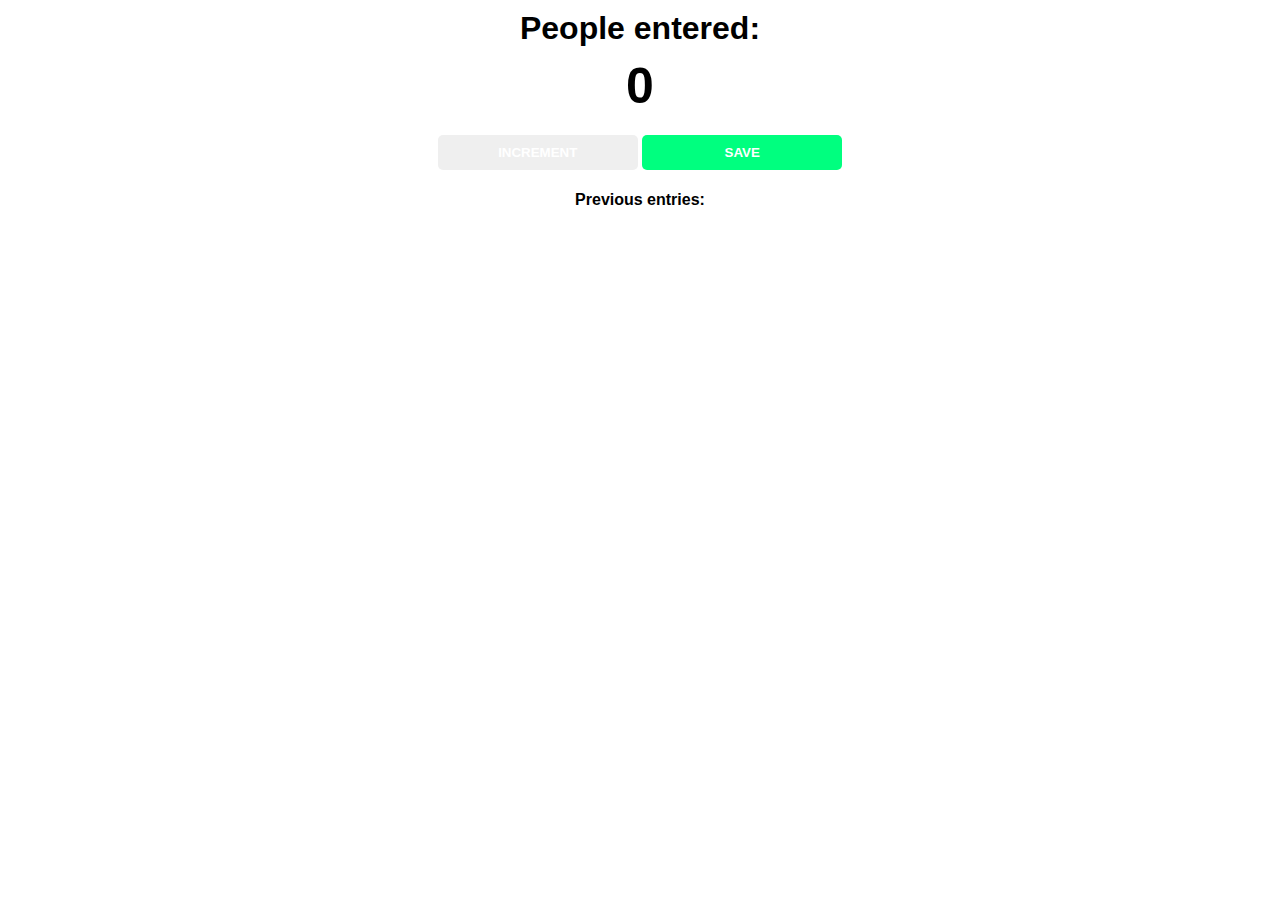
<file: PassengerCounter/index.html>
<!DOCTYPE html>
<html lang="en">
<head>
    <title>Passenger App</title>
    <link rel="stylesheet" href="index.css">
</head>
<body>
    <h1>People entered:</h1>
    <h2 id="count-el">0</h2>
    <button id="increment-btn" onclick="increment()">INCREMENT</button>
    <button id="save-btn" onclick="save()">SAVE</button>
    <p id="save-el">Previous entries:</p>
    <script src="index.js"></script>
</body>
</html>
</file>
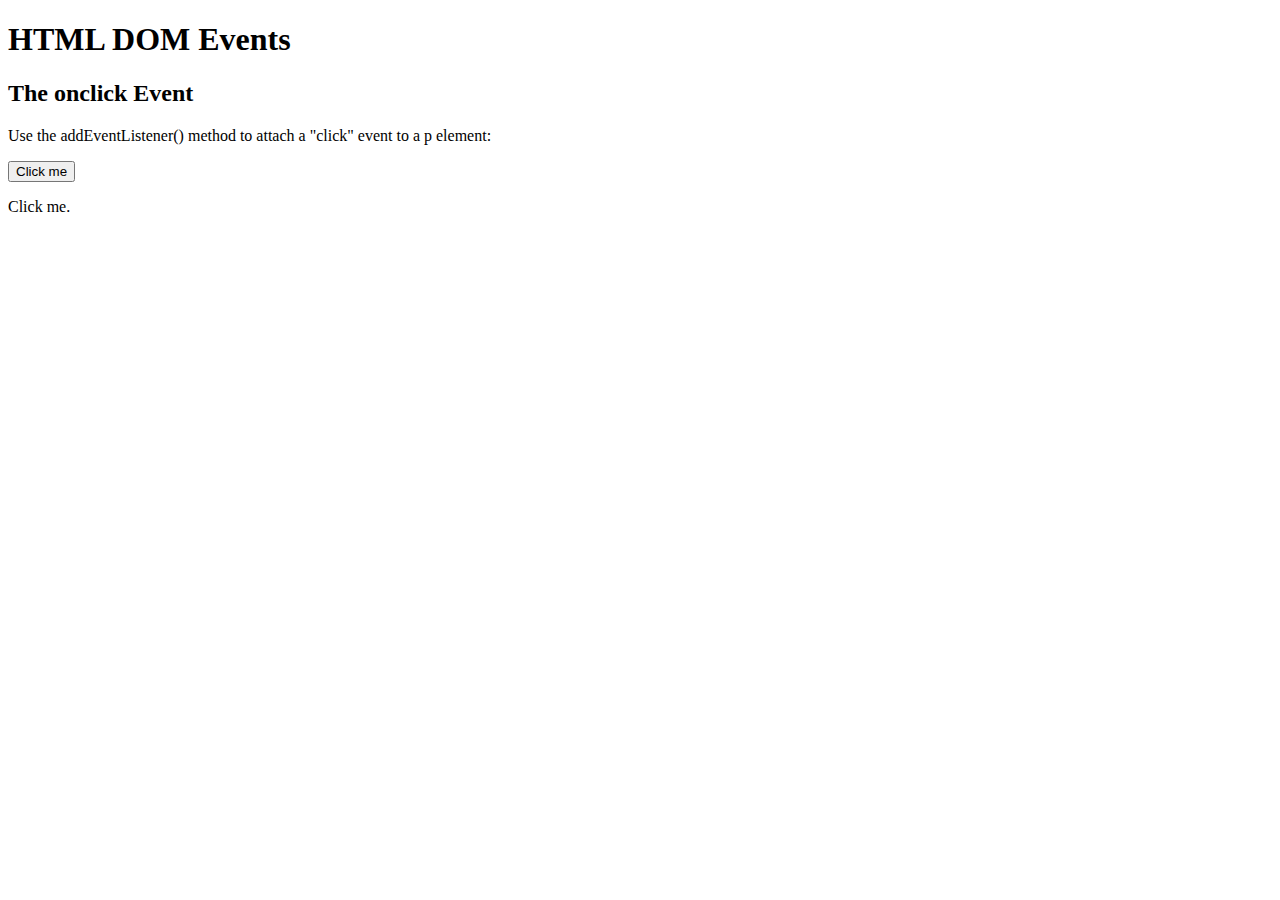
<file: Test2/index.html>
<!DOCTYPE html>
<html>
<body>

<h1>HTML DOM Events</h1>
<h2>The onclick Event</h2>

<p>Use the addEventListener() method to attach a "click" event to a p element:</p>

<button onclick="myFunction()">Click me</button>
<p id="demo">Click me.</p>

<script src="index.js"></script>

</body>
</html>
</file>
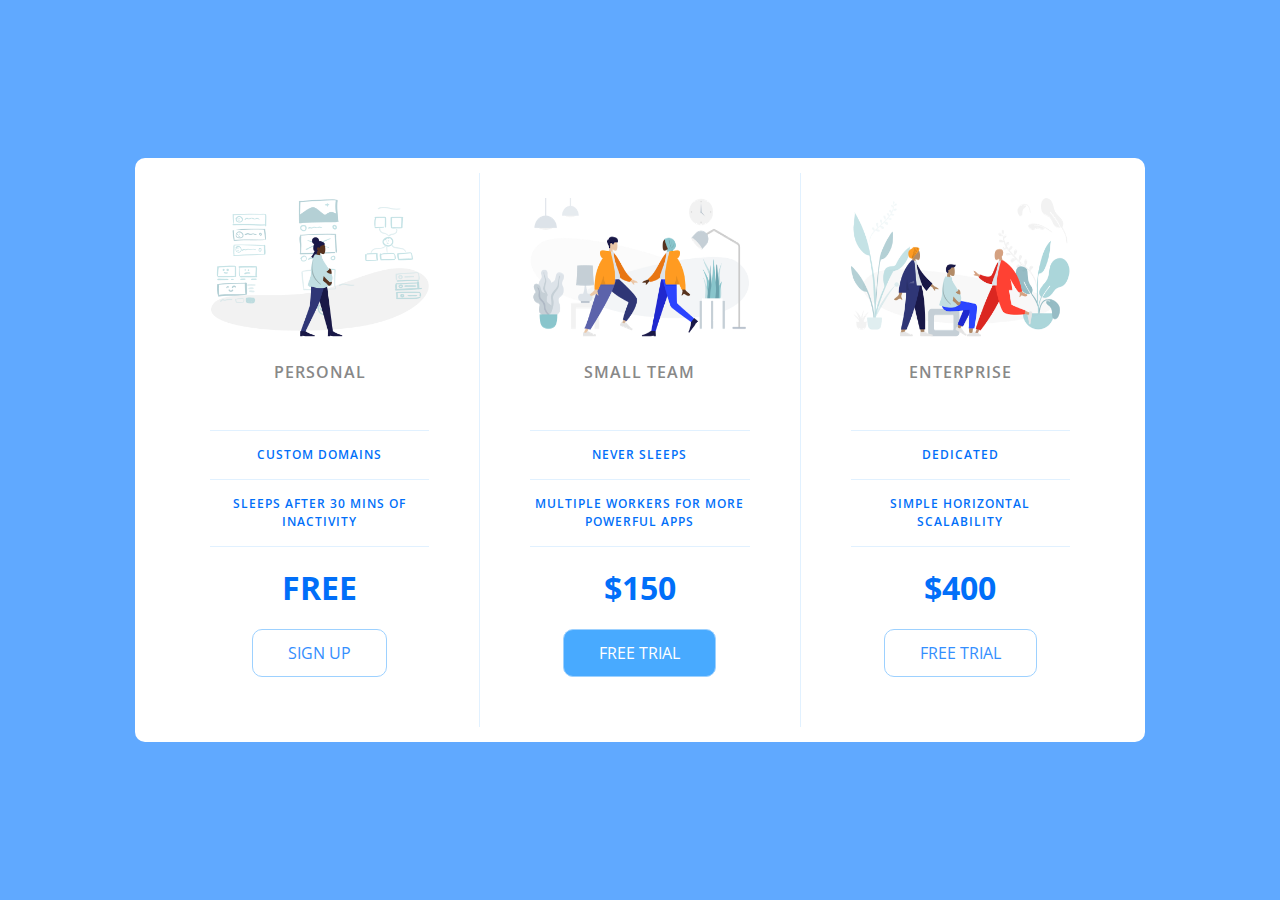
<file: PricingPanel/PriceTable/index.html>
<!DOCTYPE html>
<html lang="en">

<head>
    <meta charset="UTF-8">
    <meta name="viewport" content="width=device-width, initial-scale=1.0">
    <title>Price Tiers</title>
    <link rel="stylesheet" href="https://fonts.googleapis.com/css?family=Open+Sans:400,600,700">
    <link rel="stylesheet" href="app.css">
</head>

<body>
    <div class="panel">

        <div class="pricing-plan">
            <img src="icons/icon1.png" alt="" class="pricing-img">
            <h2 class="pricing-header">Personal</h2>
            <ul class="pricing-features">
                <li class="pricing-features-item">Custom domains</li>
                <li class="pricing-features-item">Sleeps after 30 mins of inactivity</li>
            </ul>
            <span class="pricing-price">Free</span>
            <a href="#/" class="pricing-button">Sign up</a>
        </div>

        <div class="pricing-plan">
            <img src="icons/icon2.png" alt="" class="pricing-img">
            <h2 class="pricing-header">Small team</h2>
            <ul class="pricing-features">
                <li class="pricing-features-item">Never sleeps</li>
                <li class="pricing-features-item">Multiple workers for more powerful apps</li>
            </ul>
            <span class="pricing-price">$150</span>
            <a href="#/" class="pricing-button is-featured">Free trial</a>
        </div>

        <div class="pricing-plan">
            <img src="icons/icon3.png" alt="" class="pricing-img">
            <h2 class="pricing-header">Enterprise</h2>
            <ul class="pricing-features">
                <li class="pricing-features-item">Dedicated</li>
                <li class="pricing-features-item">Simple horizontal scalability</li>
            </ul>
            <span class="pricing-price">$400</span>
            <a href="#/" class="pricing-button">Free trial</a>
        </div>

    </div>

</body>

</html>
</file>
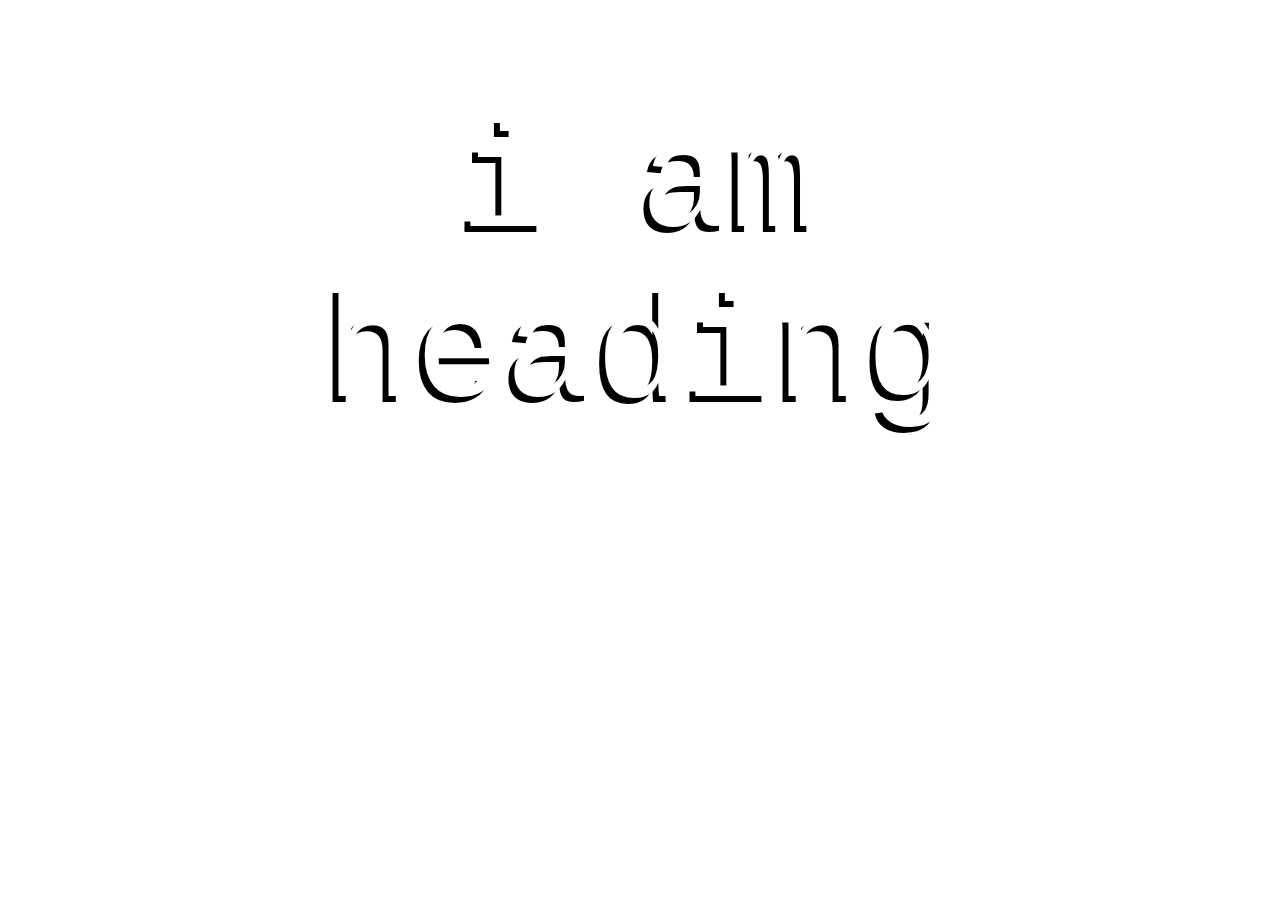
<file: Colt_Steele/Properties/Background/index.html>
<!DOCTYPE html>
<html lang="en">

<head>
    <meta charset="UTF-8">
    <meta name="viewport" content="width=device-width, initial-scale=1.0">
    <title>Background</title>
    <link rel="stylesheet" href="app.css">
</head>

<body>

    <section>
        <h1>i am heading</h1>
    </section>

</body>

</html>
</file>
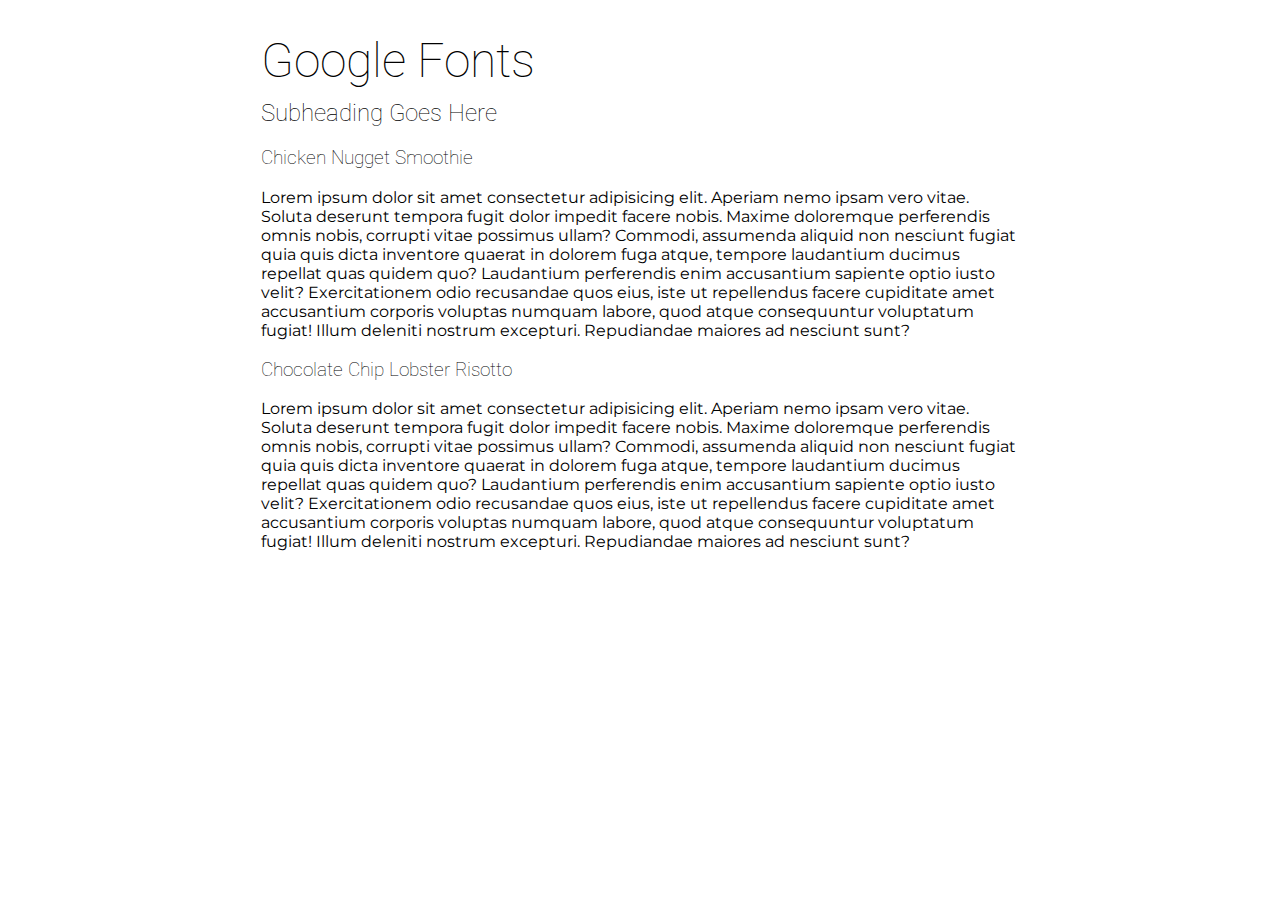
<file: Colt_Steele/Properties/GoogleFonts/index.html>
<!DOCTYPE html>
<html lang="en">

<head>
    <meta charset="UTF-8">
    <meta name="viewport" content="width=device-width, initial-scale=1.0">
    <title>Google Fonts</title>
    <link href="https://fonts.googleapis.com/css2?family=Montserrat&family=Roboto:wght@100;400&display=swap"
        rel="stylesheet">
    <link rel="stylesheet" href="app.css">
</head>

<body>
    <main>
        <h1>Google Fonts</h1>
        <h2>Subheading Goes Here</h2>

        <h3>Chicken Nugget Smoothie</h3>
        <p>Lorem ipsum dolor sit amet consectetur adipisicing elit. Aperiam nemo ipsam vero vitae. Soluta deserunt
            tempora
            fugit dolor impedit facere nobis. Maxime doloremque perferendis omnis nobis, corrupti vitae possimus ullam?
            Commodi, assumenda aliquid non nesciunt fugiat quia quis dicta inventore quaerat in dolorem fuga atque,
            tempore
            laudantium ducimus repellat quas quidem quo? Laudantium perferendis enim accusantium sapiente optio iusto
            velit?
            Exercitationem odio recusandae quos eius, iste ut repellendus facere cupiditate amet accusantium corporis
            voluptas numquam labore, quod atque consequuntur voluptatum fugiat! Illum deleniti nostrum excepturi.
            Repudiandae maiores ad nesciunt sunt?</p>

        <h3>Chocolate Chip Lobster Risotto</h3>
        <p>Lorem ipsum dolor sit amet consectetur adipisicing elit. Aperiam nemo ipsam vero vitae. Soluta deserunt
            tempora
            fugit dolor impedit facere nobis. Maxime doloremque perferendis omnis nobis, corrupti vitae possimus ullam?
            Commodi, assumenda aliquid non nesciunt fugiat quia quis dicta inventore quaerat in dolorem fuga atque,
            tempore
            laudantium ducimus repellat quas quidem quo? Laudantium perferendis enim accusantium sapiente optio iusto
            velit?
            Exercitationem odio recusandae quos eius, iste ut repellendus facere cupiditate amet accusantium corporis
            voluptas numquam labore, quod atque consequuntur voluptatum fugiat! Illum deleniti nostrum excepturi.
            Repudiandae maiores ad nesciunt sunt?</p>
    </main>
</body>

</html>
</file>
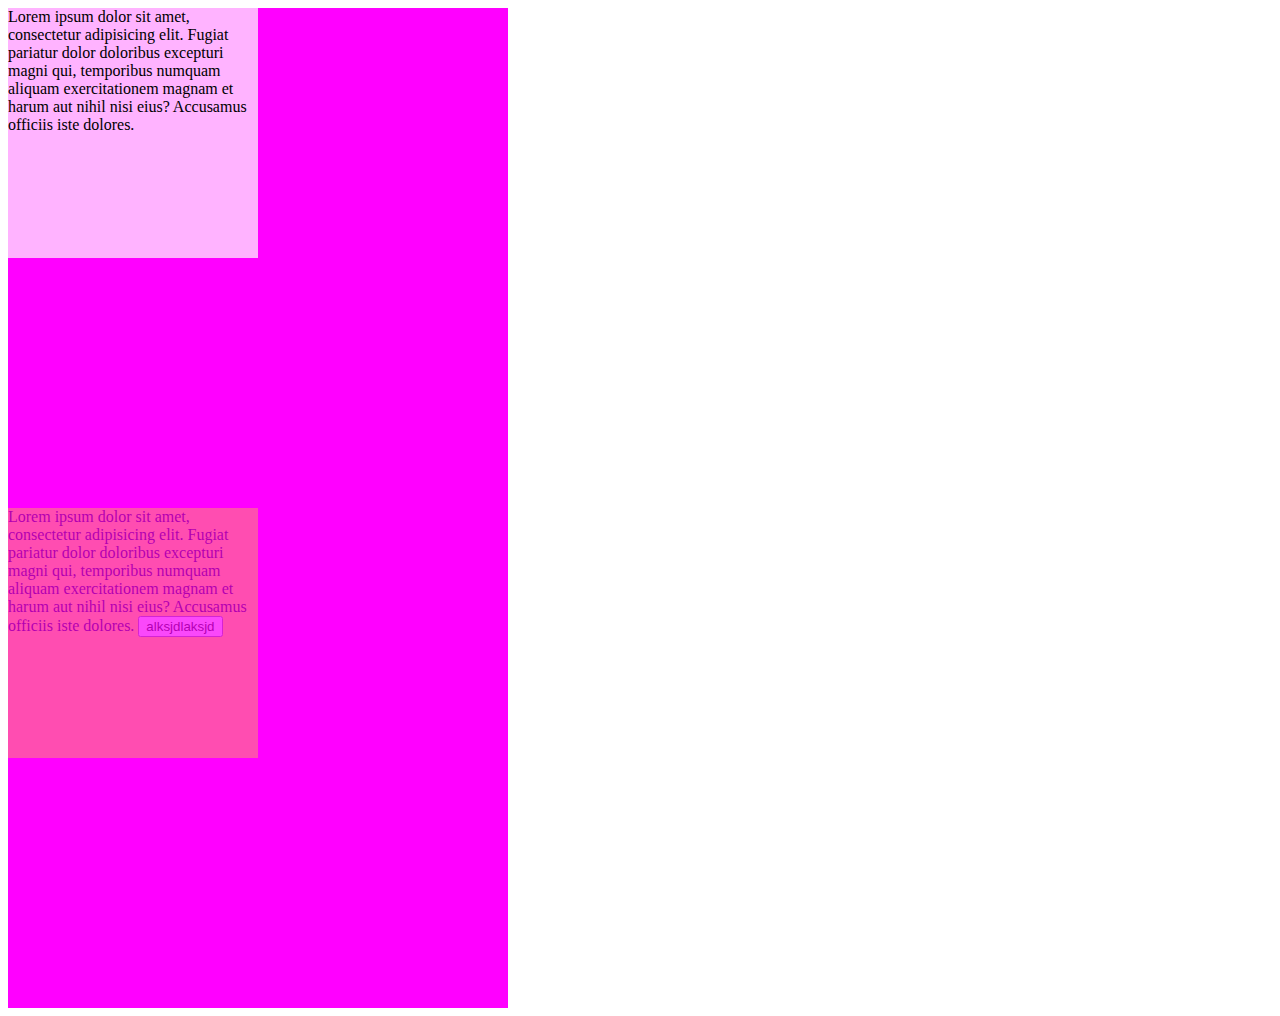
<file: Colt_Steele/Properties/Opacity/index.html>
<!DOCTYPE html>
<html lang="en">

<head>
    <meta charset="UTF-8">
    <meta name="viewport" content="width=device-width, initial-scale=1.0">
    <title>Opacity & Alpha</title>
    <link rel="stylesheet" href="app.css">
</head>

<body>
    <section>
        <div id="rgba">
            Lorem ipsum dolor sit amet, consectetur adipisicing elit. Fugiat pariatur dolor doloribus excepturi magni
            qui, temporibus numquam aliquam exercitationem magnam et harum aut nihil nisi eius? Accusamus officiis iste
            dolores.
        </div>
    </section>
    <section>
        <div id="opacity">
            Lorem ipsum dolor sit amet, consectetur adipisicing elit. Fugiat pariatur dolor doloribus excepturi magni
            qui, temporibus numquam aliquam exercitationem magnam et harum aut nihil nisi eius? Accusamus officiis iste
            dolores.
            <button>alksjdlaksjd</button>
        </div>
    </section>
</body>

</html>
</file>
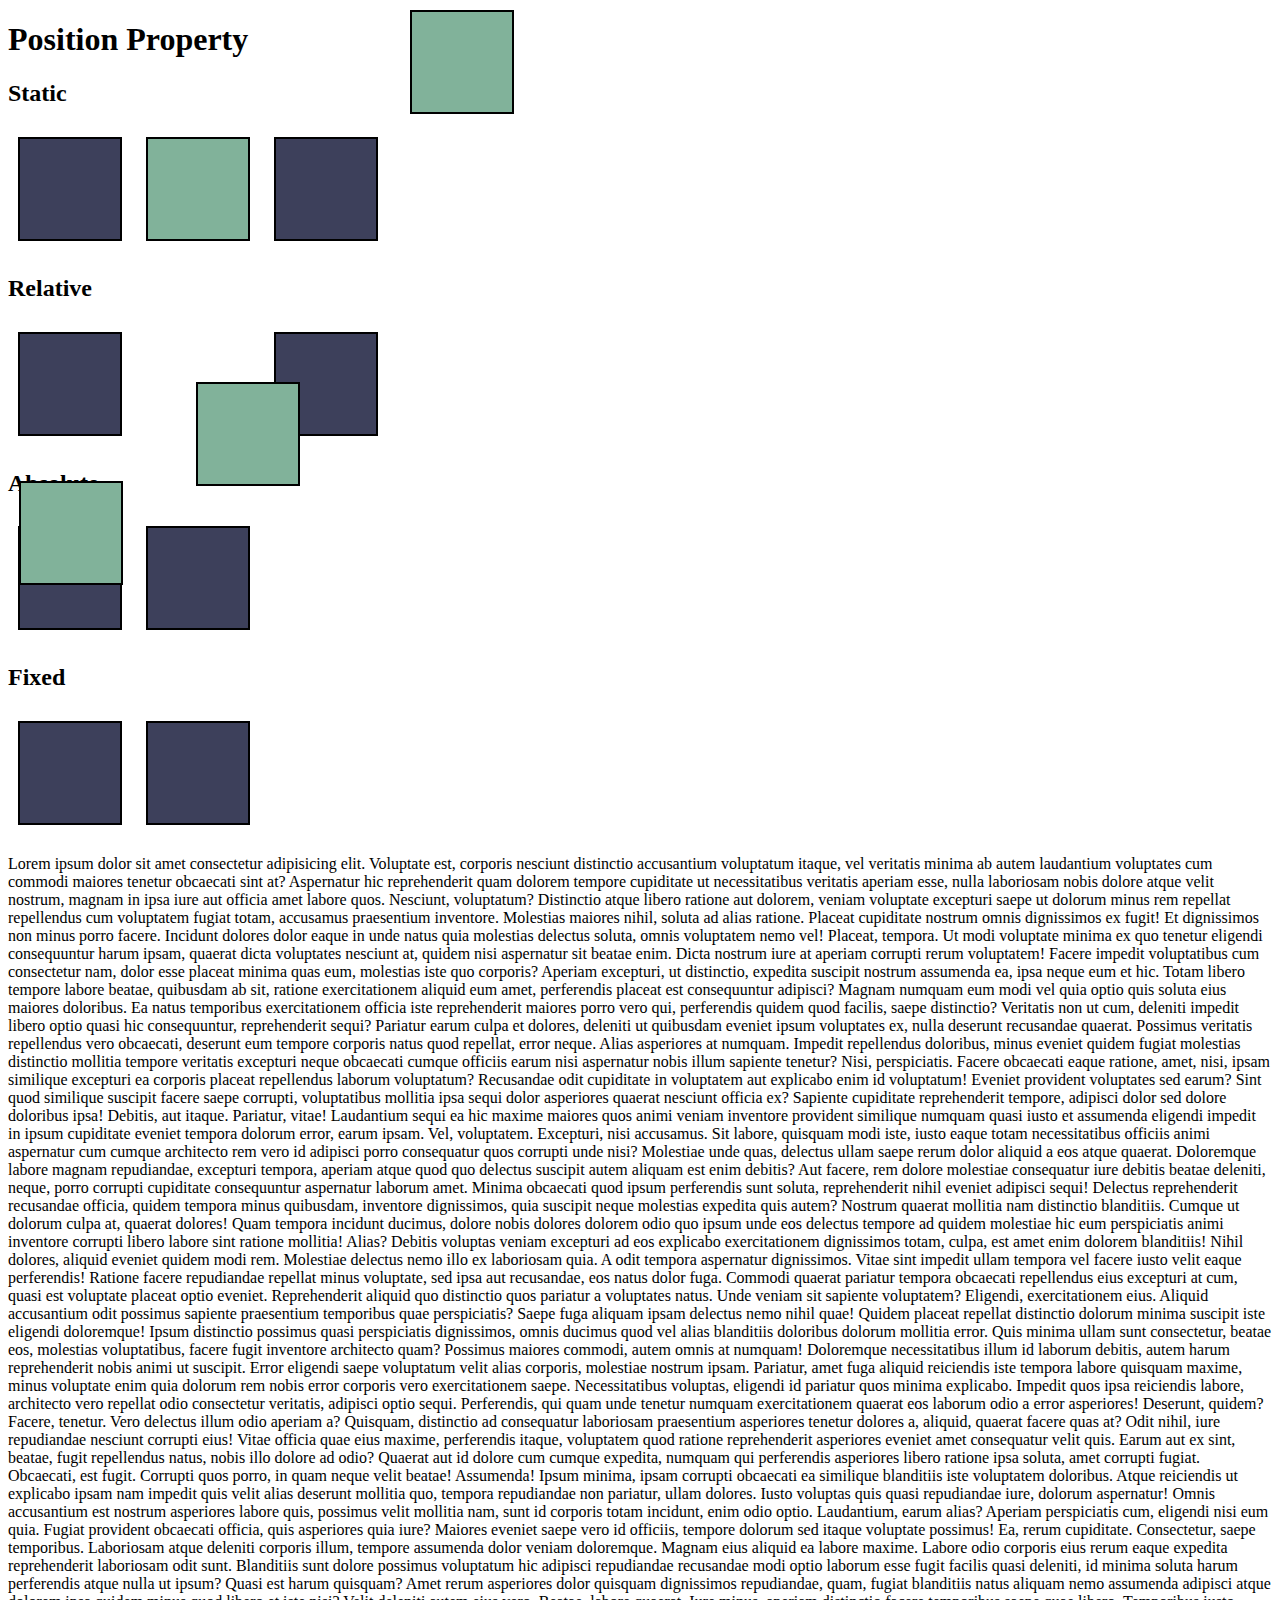
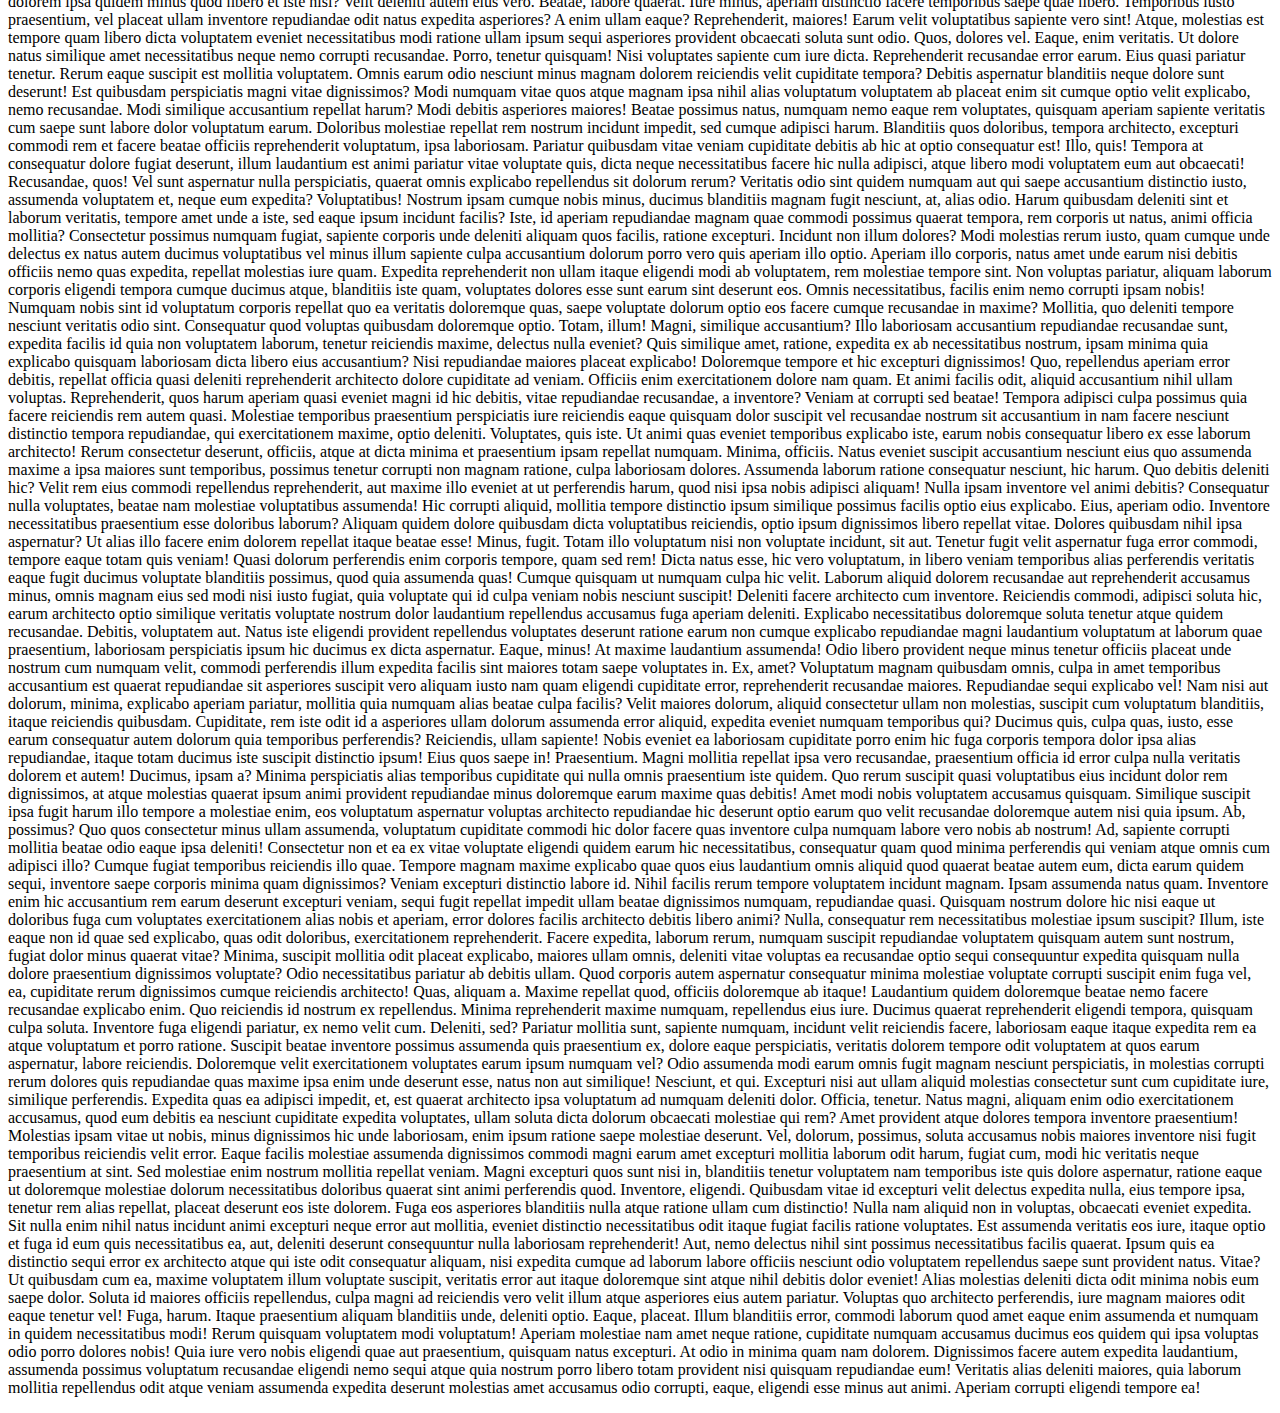
<file: Colt_Steele/Properties/Position/index.html>
<!DOCTYPE html>
<html lang="en">

<head>
    <meta charset="UTF-8">
    <meta name="viewport" content="width=device-width, initial-scale=1.0">
    <title>Position</title>
    <link rel="stylesheet" href="app.css">
</head>

<body>
    <h1>Position Property</h1>
    <section id="static">
        <h2>Static</h2>
        <div></div>
        <div id="middle"></div>
        <div></div>
    </section>
    <section id="relative">
        <h2>Relative</h2>
        <div></div>
        <div id="middle"></div>
        <div></div>
    </section>
    <section id="absolute">
        <h2>Absolute</h2>
        <div></div>
        <div id="middle"></div>
        <div></div>
    </section>

    <section id="fixed">
        <h2>Fixed</h2>
        <div></div>
        <div id="middle"></div>
        <div></div>
    </section>

    <p>Lorem ipsum dolor sit amet consectetur adipisicing elit. Voluptate est, corporis nesciunt distinctio accusantium
        voluptatum itaque, vel veritatis minima ab autem laudantium voluptates cum commodi maiores tenetur obcaecati
        sint at?
        Aspernatur hic reprehenderit quam dolorem tempore cupiditate ut necessitatibus veritatis aperiam esse, nulla
        laboriosam nobis dolore atque velit nostrum, magnam in ipsa iure aut officia amet labore quos. Nesciunt,
        voluptatum?
        Distinctio atque libero ratione aut dolorem, veniam voluptate excepturi saepe ut dolorum minus rem repellat
        repellendus cum voluptatem fugiat totam, accusamus praesentium inventore. Molestias maiores nihil, soluta ad
        alias ratione.
        Placeat cupiditate nostrum omnis dignissimos ex fugit! Et dignissimos non minus porro facere. Incidunt dolores
        dolor eaque in unde natus quia molestias delectus soluta, omnis voluptatem nemo vel! Placeat, tempora.
        Ut modi voluptate minima ex quo tenetur eligendi consequuntur harum ipsam, quaerat dicta voluptates nesciunt at,
        quidem nisi aspernatur sit beatae enim. Dicta nostrum iure at aperiam corrupti rerum voluptatem!
        Facere impedit voluptatibus cum consectetur nam, dolor esse placeat minima quas eum, molestias iste quo
        corporis? Aperiam excepturi, ut distinctio, expedita suscipit nostrum assumenda ea, ipsa neque eum et hic.
        Totam libero tempore labore beatae, quibusdam ab sit, ratione exercitationem aliquid eum amet, perferendis
        placeat est consequuntur adipisci? Magnam numquam eum modi vel quia optio quis soluta eius maiores doloribus.
        Ea natus temporibus exercitationem officia iste reprehenderit maiores porro vero qui, perferendis quidem quod
        facilis, saepe distinctio? Veritatis non ut cum, deleniti impedit libero optio quasi hic consequuntur,
        reprehenderit sequi?
        Pariatur earum culpa et dolores, deleniti ut quibusdam eveniet ipsum voluptates ex, nulla deserunt recusandae
        quaerat. Possimus veritatis repellendus vero obcaecati, deserunt eum tempore corporis natus quod repellat, error
        neque.
        Alias asperiores at numquam. Impedit repellendus doloribus, minus eveniet quidem fugiat molestias distinctio
        mollitia tempore veritatis excepturi neque obcaecati cumque officiis earum nisi aspernatur nobis illum sapiente
        tenetur? Nisi, perspiciatis.
        Facere obcaecati eaque ratione, amet, nisi, ipsam similique excepturi ea corporis placeat repellendus laborum
        voluptatum? Recusandae odit cupiditate in voluptatem aut explicabo enim id voluptatum! Eveniet provident
        voluptates sed earum?
        Sint quod similique suscipit facere saepe corrupti, voluptatibus mollitia ipsa sequi dolor asperiores quaerat
        nesciunt officia ex? Sapiente cupiditate reprehenderit tempore, adipisci dolor sed dolore doloribus ipsa!
        Debitis, aut itaque.
        Pariatur, vitae! Laudantium sequi ea hic maxime maiores quos animi veniam inventore provident similique numquam
        quasi iusto et assumenda eligendi impedit in ipsum cupiditate eveniet tempora dolorum error, earum ipsam.
        Vel, voluptatem. Excepturi, nisi accusamus. Sit labore, quisquam modi iste, iusto eaque totam necessitatibus
        officiis animi aspernatur cum cumque architecto rem vero id adipisci porro consequatur quos corrupti unde nisi?
        Molestiae unde quas, delectus ullam saepe rerum dolor aliquid a eos atque quaerat. Doloremque labore magnam
        repudiandae, excepturi tempora, aperiam atque quod quo delectus suscipit autem aliquam est enim debitis?
        Aut facere, rem dolore molestiae consequatur iure debitis beatae deleniti, neque, porro corrupti cupiditate
        consequuntur aspernatur laborum amet. Minima obcaecati quod ipsum perferendis sunt soluta, reprehenderit nihil
        eveniet adipisci sequi!
        Delectus reprehenderit recusandae officia, quidem tempora minus quibusdam, inventore dignissimos, quia suscipit
        neque molestias expedita quis autem? Nostrum quaerat mollitia nam distinctio blanditiis. Cumque ut dolorum culpa
        at, quaerat dolores!
        Quam tempora incidunt ducimus, dolore nobis dolores dolorem odio quo ipsum unde eos delectus tempore ad quidem
        molestiae hic eum perspiciatis animi inventore corrupti libero labore sint ratione mollitia! Alias?
        Debitis voluptas veniam excepturi ad eos explicabo exercitationem dignissimos totam, culpa, est amet enim
        dolorem blanditiis! Nihil dolores, aliquid eveniet quidem modi rem. Molestiae delectus nemo illo ex laboriosam
        quia.
        A odit tempora aspernatur dignissimos. Vitae sint impedit ullam tempora vel facere iusto velit eaque
        perferendis! Ratione facere repudiandae repellat minus voluptate, sed ipsa aut recusandae, eos natus dolor fuga.
        Commodi quaerat pariatur tempora obcaecati repellendus eius excepturi at cum, quasi est voluptate placeat optio
        eveniet. Reprehenderit aliquid quo distinctio quos pariatur a voluptates natus. Unde veniam sit sapiente
        voluptatem?
        Eligendi, exercitationem eius. Aliquid accusantium odit possimus sapiente praesentium temporibus quae
        perspiciatis? Saepe fuga aliquam ipsam delectus nemo nihil quae! Quidem placeat repellat distinctio dolorum
        minima suscipit iste eligendi doloremque!
        Ipsum distinctio possimus quasi perspiciatis dignissimos, omnis ducimus quod vel alias blanditiis doloribus
        dolorum mollitia error. Quis minima ullam sunt consectetur, beatae eos, molestias voluptatibus, facere fugit
        inventore architecto quam?
        Possimus maiores commodi, autem omnis at numquam! Doloremque necessitatibus illum id laborum debitis, autem
        harum reprehenderit nobis animi ut suscipit. Error eligendi saepe voluptatum velit alias corporis, molestiae
        nostrum ipsam.
        Pariatur, amet fuga aliquid reiciendis iste tempora labore quisquam maxime, minus voluptate enim quia dolorum
        rem nobis error corporis vero exercitationem saepe. Necessitatibus voluptas, eligendi id pariatur quos minima
        explicabo.
        Impedit quos ipsa reiciendis labore, architecto vero repellat odio consectetur veritatis, adipisci optio sequi.
        Perferendis, qui quam unde tenetur numquam exercitationem quaerat eos laborum odio a error asperiores! Deserunt,
        quidem?
        Facere, tenetur. Vero delectus illum odio aperiam a? Quisquam, distinctio ad consequatur laboriosam praesentium
        asperiores tenetur dolores a, aliquid, quaerat facere quas at? Odit nihil, iure repudiandae nesciunt corrupti
        eius!
        Vitae officia quae eius maxime, perferendis itaque, voluptatem quod ratione reprehenderit asperiores eveniet
        amet consequatur velit quis. Earum aut ex sint, beatae, fugit repellendus natus, nobis illo dolore ad odio?
        Quaerat aut id dolore cum cumque expedita, numquam qui perferendis asperiores libero ratione ipsa soluta, amet
        corrupti fugiat. Obcaecati, est fugit. Corrupti quos porro, in quam neque velit beatae! Assumenda!
        Ipsum minima, ipsam corrupti obcaecati ea similique blanditiis iste voluptatem doloribus. Atque reiciendis ut
        explicabo ipsam nam impedit quis velit alias deserunt mollitia quo, tempora repudiandae non pariatur, ullam
        dolores.
        Iusto voluptas quis quasi repudiandae iure, dolorum aspernatur! Omnis accusantium est nostrum asperiores labore
        quis, possimus velit mollitia nam, sunt id corporis totam incidunt, enim odio optio. Laudantium, earum alias?
        Aperiam perspiciatis cum, eligendi nisi eum quia. Fugiat provident obcaecati officia, quis asperiores quia iure?
        Maiores eveniet saepe vero id officiis, tempore dolorum sed itaque voluptate possimus! Ea, rerum cupiditate.
        Consectetur, saepe temporibus. Laboriosam atque deleniti corporis illum, tempore assumenda dolor veniam
        doloremque. Magnam eius aliquid ea labore maxime. Labore odio corporis eius rerum eaque expedita reprehenderit
        laboriosam odit sunt.
        Blanditiis sunt dolore possimus voluptatum hic adipisci repudiandae recusandae modi optio laborum esse fugit
        facilis quasi deleniti, id minima soluta harum perferendis atque nulla ut ipsum? Quasi est harum quisquam?
        Amet rerum asperiores dolor quisquam dignissimos repudiandae, quam, fugiat blanditiis natus aliquam nemo
        assumenda adipisci atque dolorem ipsa quidem minus quod libero et iste nisi? Velit deleniti autem eius vero.
        Beatae, labore quaerat. Iure minus, aperiam distinctio facere temporibus saepe quae libero. Temporibus iusto
        praesentium, vel placeat ullam inventore repudiandae odit natus expedita asperiores? A enim ullam eaque?
        Reprehenderit, maiores!
        Earum velit voluptatibus sapiente vero sint! Atque, molestias est tempore quam libero dicta voluptatem eveniet
        necessitatibus modi ratione ullam ipsum sequi asperiores provident obcaecati soluta sunt odio. Quos, dolores
        vel.
        Eaque, enim veritatis. Ut dolore natus similique amet necessitatibus neque nemo corrupti recusandae. Porro,
        tenetur quisquam! Nisi voluptates sapiente cum iure dicta. Reprehenderit recusandae error earum. Eius quasi
        pariatur tenetur.
        Rerum eaque suscipit est mollitia voluptatem. Omnis earum odio nesciunt minus magnam dolorem reiciendis velit
        cupiditate tempora? Debitis aspernatur blanditiis neque dolore sunt deserunt! Est quibusdam perspiciatis magni
        vitae dignissimos?
        Modi numquam vitae quos atque magnam ipsa nihil alias voluptatum voluptatem ab placeat enim sit cumque optio
        velit explicabo, nemo recusandae. Modi similique accusantium repellat harum? Modi debitis asperiores maiores!
        Beatae possimus natus, numquam nemo eaque rem voluptates, quisquam aperiam sapiente veritatis cum saepe sunt
        labore dolor voluptatum earum. Doloribus molestiae repellat rem nostrum incidunt impedit, sed cumque adipisci
        harum.
        Blanditiis quos doloribus, tempora architecto, excepturi commodi rem et facere beatae officiis reprehenderit
        voluptatum, ipsa laboriosam. Pariatur quibusdam vitae veniam cupiditate debitis ab hic at optio consequatur est!
        Illo, quis!
        Tempora at consequatur dolore fugiat deserunt, illum laudantium est animi pariatur vitae voluptate quis, dicta
        neque necessitatibus facere hic nulla adipisci, atque libero modi voluptatem eum aut obcaecati! Recusandae,
        quos!
        Vel sunt aspernatur nulla perspiciatis, quaerat omnis explicabo repellendus sit dolorum rerum? Veritatis odio
        sint quidem numquam aut qui saepe accusantium distinctio iusto, assumenda voluptatem et, neque eum expedita?
        Voluptatibus!
        Nostrum ipsam cumque nobis minus, ducimus blanditiis magnam fugit nesciunt, at, alias odio. Harum quibusdam
        deleniti sint et laborum veritatis, tempore amet unde a iste, sed eaque ipsum incidunt facilis?
        Iste, id aperiam repudiandae magnam quae commodi possimus quaerat tempora, rem corporis ut natus, animi officia
        mollitia? Consectetur possimus numquam fugiat, sapiente corporis unde deleniti aliquam quos facilis, ratione
        excepturi.
        Incidunt non illum dolores? Modi molestias rerum iusto, quam cumque unde delectus ex natus autem ducimus
        voluptatibus vel minus illum sapiente culpa accusantium dolorum porro vero quis aperiam illo optio.
        Aperiam illo corporis, natus amet unde earum nisi debitis officiis nemo quas expedita, repellat molestias iure
        quam. Expedita reprehenderit non ullam itaque eligendi modi ab voluptatem, rem molestiae tempore sint.
        Non voluptas pariatur, aliquam laborum corporis eligendi tempora cumque ducimus atque, blanditiis iste quam,
        voluptates dolores esse sunt earum sint deserunt eos. Omnis necessitatibus, facilis enim nemo corrupti ipsam
        nobis!
        Numquam nobis sint id voluptatum corporis repellat quo ea veritatis doloremque quas, saepe voluptate dolorum
        optio eos facere cumque recusandae in maxime? Mollitia, quo deleniti tempore nesciunt veritatis odio sint.
        Consequatur quod voluptas quibusdam doloremque optio. Totam, illum! Magni, similique accusantium? Illo
        laboriosam accusantium repudiandae recusandae sunt, expedita facilis id quia non voluptatem laborum, tenetur
        reiciendis maxime, delectus nulla eveniet?
        Quis similique amet, ratione, expedita ex ab necessitatibus nostrum, ipsam minima quia explicabo quisquam
        laboriosam dicta libero eius accusantium? Nisi repudiandae maiores placeat explicabo! Doloremque tempore et hic
        excepturi dignissimos!
        Quo, repellendus aperiam error debitis, repellat officia quasi deleniti reprehenderit architecto dolore
        cupiditate ad veniam. Officiis enim exercitationem dolore nam quam. Et animi facilis odit, aliquid accusantium
        nihil ullam voluptas.
        Reprehenderit, quos harum aperiam quasi eveniet magni id hic debitis, vitae repudiandae recusandae, a inventore?
        Veniam at corrupti sed beatae! Tempora adipisci culpa possimus quia facere reiciendis rem autem quasi.
        Molestiae temporibus praesentium perspiciatis iure reiciendis eaque quisquam dolor suscipit vel recusandae
        nostrum sit accusantium in nam facere nesciunt distinctio tempora repudiandae, qui exercitationem maxime, optio
        deleniti. Voluptates, quis iste.
        Ut animi quas eveniet temporibus explicabo iste, earum nobis consequatur libero ex esse laborum architecto!
        Rerum consectetur deserunt, officiis, atque at dicta minima et praesentium ipsam repellat numquam. Minima,
        officiis.
        Natus eveniet suscipit accusantium nesciunt eius quo assumenda maxime a ipsa maiores sunt temporibus, possimus
        tenetur corrupti non magnam ratione, culpa laboriosam dolores. Assumenda laborum ratione consequatur nesciunt,
        hic harum.
        Quo debitis deleniti hic? Velit rem eius commodi repellendus reprehenderit, aut maxime illo eveniet at ut
        perferendis harum, quod nisi ipsa nobis adipisci aliquam! Nulla ipsam inventore vel animi debitis?
        Consequatur nulla voluptates, beatae nam molestiae voluptatibus assumenda! Hic corrupti aliquid, mollitia
        tempore distinctio ipsum similique possimus facilis optio eius explicabo. Eius, aperiam odio. Inventore
        necessitatibus praesentium esse doloribus laborum?
        Aliquam quidem dolore quibusdam dicta voluptatibus reiciendis, optio ipsum dignissimos libero repellat vitae.
        Dolores quibusdam nihil ipsa aspernatur? Ut alias illo facere enim dolorem repellat itaque beatae esse! Minus,
        fugit.
        Totam illo voluptatum nisi non voluptate incidunt, sit aut. Tenetur fugit velit aspernatur fuga error commodi,
        tempore eaque totam quis veniam! Quasi dolorum perferendis enim corporis tempore, quam sed rem!
        Dicta natus esse, hic vero voluptatum, in libero veniam temporibus alias perferendis veritatis eaque fugit
        ducimus voluptate blanditiis possimus, quod quia assumenda quas! Cumque quisquam ut numquam culpa hic velit.
        Laborum aliquid dolorem recusandae aut reprehenderit accusamus minus, omnis magnam eius sed modi nisi iusto
        fugiat, quia voluptate qui id culpa veniam nobis nesciunt suscipit! Deleniti facere architecto cum inventore.
        Reiciendis commodi, adipisci soluta hic, earum architecto optio similique veritatis voluptate nostrum dolor
        laudantium repellendus accusamus fuga aperiam deleniti. Explicabo necessitatibus doloremque soluta tenetur atque
        quidem recusandae. Debitis, voluptatem aut.
        Natus iste eligendi provident repellendus voluptates deserunt ratione earum non cumque explicabo repudiandae
        magni laudantium voluptatum at laborum quae praesentium, laboriosam perspiciatis ipsum hic ducimus ex dicta
        aspernatur. Eaque, minus!
        At maxime laudantium assumenda! Odio libero provident neque minus tenetur officiis placeat unde nostrum cum
        numquam velit, commodi perferendis illum expedita facilis sint maiores totam saepe voluptates in. Ex, amet?
        Voluptatum magnam quibusdam omnis, culpa in amet temporibus accusantium est quaerat repudiandae sit asperiores
        suscipit vero aliquam iusto nam quam eligendi cupiditate error, reprehenderit recusandae maiores. Repudiandae
        sequi explicabo vel!
        Nam nisi aut dolorum, minima, explicabo aperiam pariatur, mollitia quia numquam alias beatae culpa facilis?
        Velit maiores dolorum, aliquid consectetur ullam non molestias, suscipit cum voluptatum blanditiis, itaque
        reiciendis quibusdam.
        Cupiditate, rem iste odit id a asperiores ullam dolorum assumenda error aliquid, expedita eveniet numquam
        temporibus qui? Ducimus quis, culpa quas, iusto, esse earum consequatur autem dolorum quia temporibus
        perferendis?
        Reiciendis, ullam sapiente! Nobis eveniet ea laboriosam cupiditate porro enim hic fuga corporis tempora dolor
        ipsa alias repudiandae, itaque totam ducimus iste suscipit distinctio ipsum! Eius quos saepe in! Praesentium.
        Magni mollitia repellat ipsa vero recusandae, praesentium officia id error culpa nulla veritatis dolorem et
        autem! Ducimus, ipsam a? Minima perspiciatis alias temporibus cupiditate qui nulla omnis praesentium iste
        quidem.
        Quo rerum suscipit quasi voluptatibus eius incidunt dolor rem dignissimos, at atque molestias quaerat ipsum
        animi provident repudiandae minus doloremque earum maxime quas debitis! Amet modi nobis voluptatem accusamus
        quisquam.
        Similique suscipit ipsa fugit harum illo tempore a molestiae enim, eos voluptatum aspernatur voluptas architecto
        repudiandae hic deserunt optio earum quo velit recusandae doloremque autem nisi quia ipsum. Ab, possimus?
        Quo quos consectetur minus ullam assumenda, voluptatum cupiditate commodi hic dolor facere quas inventore culpa
        numquam labore vero nobis ab nostrum! Ad, sapiente corrupti mollitia beatae odio eaque ipsa deleniti!
        Consectetur non et ea ex vitae voluptate eligendi quidem earum hic necessitatibus, consequatur quam quod minima
        perferendis qui veniam atque omnis cum adipisci illo? Cumque fugiat temporibus reiciendis illo quae.
        Tempore magnam maxime explicabo quae quos eius laudantium omnis aliquid quod quaerat beatae autem eum, dicta
        earum quidem sequi, inventore saepe corporis minima quam dignissimos? Veniam excepturi distinctio labore id.
        Nihil facilis rerum tempore voluptatem incidunt magnam. Ipsam assumenda natus quam. Inventore enim hic
        accusantium rem earum deserunt excepturi veniam, sequi fugit repellat impedit ullam beatae dignissimos numquam,
        repudiandae quasi.
        Quisquam nostrum dolore hic nisi eaque ut doloribus fuga cum voluptates exercitationem alias nobis et aperiam,
        error dolores facilis architecto debitis libero animi? Nulla, consequatur rem necessitatibus molestiae ipsum
        suscipit?
        Illum, iste eaque non id quae sed explicabo, quas odit doloribus, exercitationem reprehenderit. Facere expedita,
        laborum rerum, numquam suscipit repudiandae voluptatem quisquam autem sunt nostrum, fugiat dolor minus quaerat
        vitae?
        Minima, suscipit mollitia odit placeat explicabo, maiores ullam omnis, deleniti vitae voluptas ea recusandae
        optio sequi consequuntur expedita quisquam nulla dolore praesentium dignissimos voluptate? Odio necessitatibus
        pariatur ab debitis ullam.
        Quod corporis autem aspernatur consequatur minima molestiae voluptate corrupti suscipit enim fuga vel, ea,
        cupiditate rerum dignissimos cumque reiciendis architecto! Quas, aliquam a. Maxime repellat quod, officiis
        doloremque ab itaque!
        Laudantium quidem doloremque beatae nemo facere recusandae explicabo enim. Quo reiciendis id nostrum ex
        repellendus. Minima reprehenderit maxime numquam, repellendus eius iure. Ducimus quaerat reprehenderit eligendi
        tempora, quisquam culpa soluta.
        Inventore fuga eligendi pariatur, ex nemo velit cum. Deleniti, sed? Pariatur mollitia sunt, sapiente numquam,
        incidunt velit reiciendis facere, laboriosam eaque itaque expedita rem ea atque voluptatum et porro ratione.
        Suscipit beatae inventore possimus assumenda quis praesentium ex, dolore eaque perspiciatis, veritatis dolorem
        tempore odit voluptatem at quos earum aspernatur, labore reiciendis. Doloremque velit exercitationem voluptates
        earum ipsum numquam vel?
        Odio assumenda modi earum omnis fugit magnam nesciunt perspiciatis, in molestias corrupti rerum dolores quis
        repudiandae quas maxime ipsa enim unde deserunt esse, natus non aut similique! Nesciunt, et qui.
        Excepturi nisi aut ullam aliquid molestias consectetur sunt cum cupiditate iure, similique perferendis. Expedita
        quas ea adipisci impedit, et, est quaerat architecto ipsa voluptatum ad numquam deleniti dolor. Officia,
        tenetur.
        Natus magni, aliquam enim odio exercitationem accusamus, quod eum debitis ea nesciunt cupiditate expedita
        voluptates, ullam soluta dicta dolorum obcaecati molestiae qui rem? Amet provident atque dolores tempora
        inventore praesentium!
        Molestias ipsam vitae ut nobis, minus dignissimos hic unde laboriosam, enim ipsum ratione saepe molestiae
        deserunt. Vel, dolorum, possimus, soluta accusamus nobis maiores inventore nisi fugit temporibus reiciendis
        velit error.
        Eaque facilis molestiae assumenda dignissimos commodi magni earum amet excepturi mollitia laborum odit harum,
        fugiat cum, modi hic veritatis neque praesentium at sint. Sed molestiae enim nostrum mollitia repellat veniam.
        Magni excepturi quos sunt nisi in, blanditiis tenetur voluptatem nam temporibus iste quis dolore aspernatur,
        ratione eaque ut doloremque molestiae dolorum necessitatibus doloribus quaerat sint animi perferendis quod.
        Inventore, eligendi.
        Quibusdam vitae id excepturi velit delectus expedita nulla, eius tempore ipsa, tenetur rem alias repellat,
        placeat deserunt eos iste dolorem. Fuga eos asperiores blanditiis nulla atque ratione ullam cum distinctio!
        Nulla nam aliquid non in voluptas, obcaecati eveniet expedita. Sit nulla enim nihil natus incidunt animi
        excepturi neque error aut mollitia, eveniet distinctio necessitatibus odit itaque fugiat facilis ratione
        voluptates.
        Est assumenda veritatis eos iure, itaque optio et fuga id eum quis necessitatibus ea, aut, deleniti deserunt
        consequuntur nulla laboriosam reprehenderit! Aut, nemo delectus nihil sint possimus necessitatibus facilis
        quaerat.
        Ipsum quis ea distinctio sequi error ex architecto atque qui iste odit consequatur aliquam, nisi expedita cumque
        ad laborum labore officiis nesciunt odio voluptatem repellendus saepe sunt provident natus. Vitae?
        Ut quibusdam cum ea, maxime voluptatem illum voluptate suscipit, veritatis error aut itaque doloremque sint
        atque nihil debitis dolor eveniet! Alias molestias deleniti dicta odit minima nobis eum saepe dolor.
        Soluta id maiores officiis repellendus, culpa magni ad reiciendis vero velit illum atque asperiores eius autem
        pariatur. Voluptas quo architecto perferendis, iure magnam maiores odit eaque tenetur vel! Fuga, harum.
        Itaque praesentium aliquam blanditiis unde, deleniti optio. Eaque, placeat. Illum blanditiis error, commodi
        laborum quod amet eaque enim assumenda et numquam in quidem necessitatibus modi! Rerum quisquam voluptatem modi
        voluptatum!
        Aperiam molestiae nam amet neque ratione, cupiditate numquam accusamus ducimus eos quidem qui ipsa voluptas odio
        porro dolores nobis! Quia iure vero nobis eligendi quae aut praesentium, quisquam natus excepturi.
        At odio in minima quam nam dolorem. Dignissimos facere autem expedita laudantium, assumenda possimus voluptatum
        recusandae eligendi nemo sequi atque quia nostrum porro libero totam provident nisi quisquam repudiandae eum!
        Veritatis alias deleniti maiores, quia laborum mollitia repellendus odit atque veniam assumenda expedita
        deserunt molestias amet accusamus odio corrupti, eaque, eligendi esse minus aut animi. Aperiam corrupti eligendi
        tempore ea!</p>

</body>

</html>
</file>
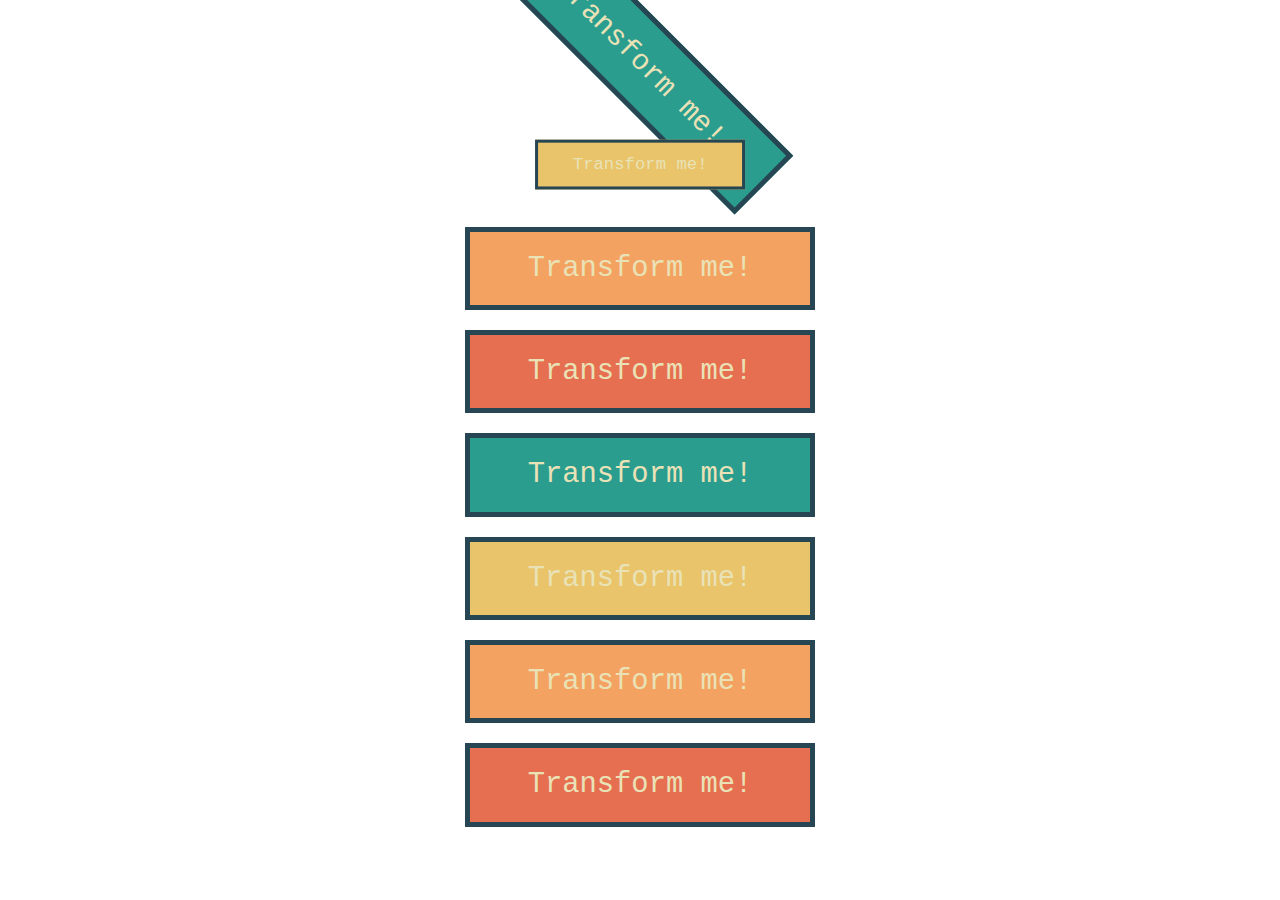
<file: Colt_Steele/Properties/Transform/index.html>
<!DOCTYPE html>
<html lang="en">

<head>
    <meta charset="UTF-8">
    <meta name="viewport" content="width=device-width, initial-scale=1.0">
    <title>Transform</title>
    <link rel="stylesheet" href="app.css">
</head>

<body>
    <section>
        <!-- SHOULD NOT BE USING h1's like this!  -->
        <!-- ONLY ONE PER DOCUMENT! -->
        <h1>Transform me!</h1>
        <h1>Transform me!</h1>
        <h1>Transform me!</h1>
        <h1>Transform me!</h1>
    </section>
    <section>
        <h1>Transform me!</h1>
        <h1>Transform me!</h1>
        <h1>Transform me!</h1>
        <h1>Transform me!</h1>
    </section>
</body>

</html>
</file>
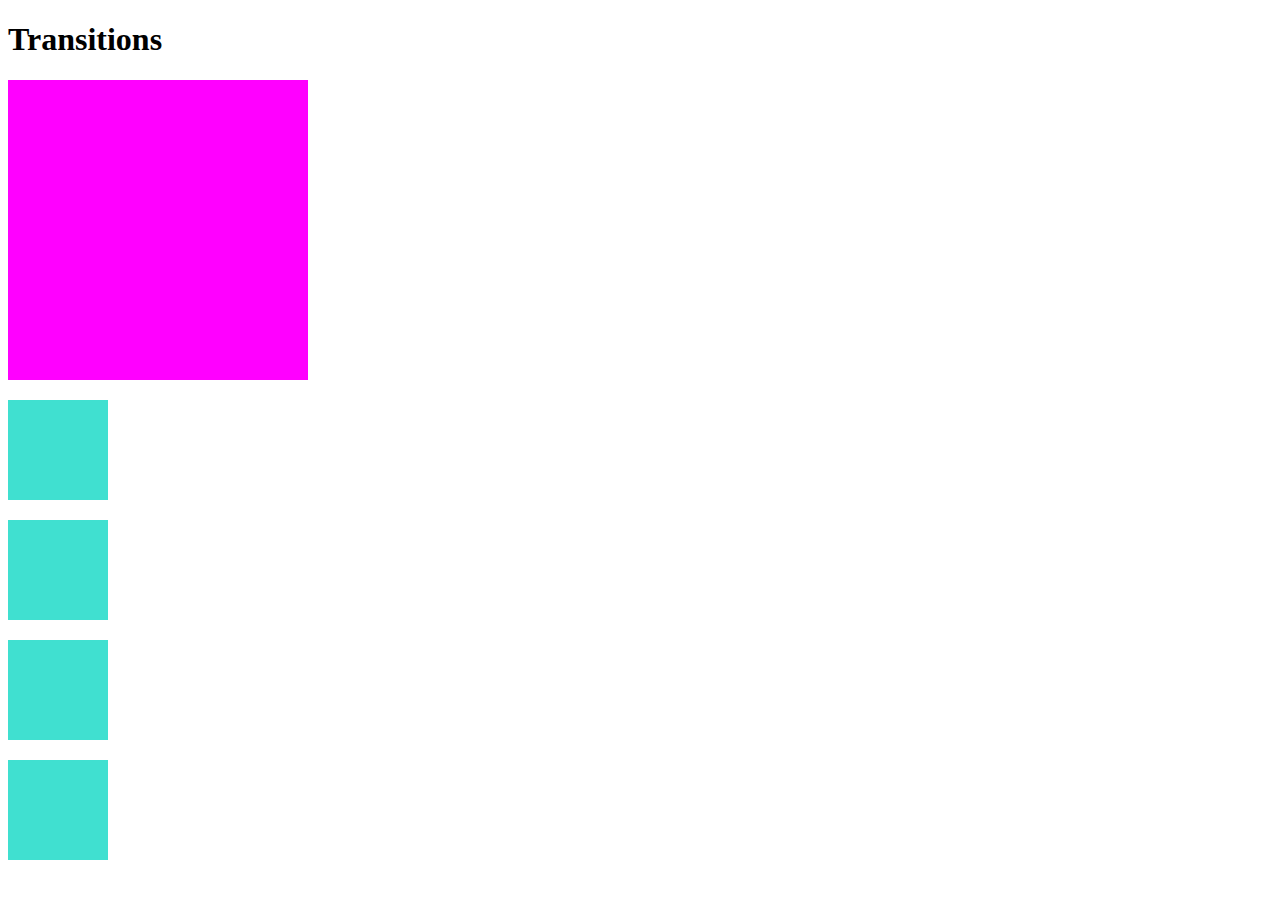
<file: Colt_Steele/Properties/Transition/index.html>
<!DOCTYPE html>
<html lang="en">

<head>
    <meta charset="UTF-8">
    <meta name="viewport" content="width=device-width, initial-scale=1.0">
    <title>Transitions</title>
    <link rel="stylesheet" href="app.css">
</head>

<body>
    <h1>Transitions</h1>

    <div class="circle"></div>

    <section>
        <div></div>
        <div></div>
        <div></div>
        <div></div>
    </section>

</body>

</html>
</file>
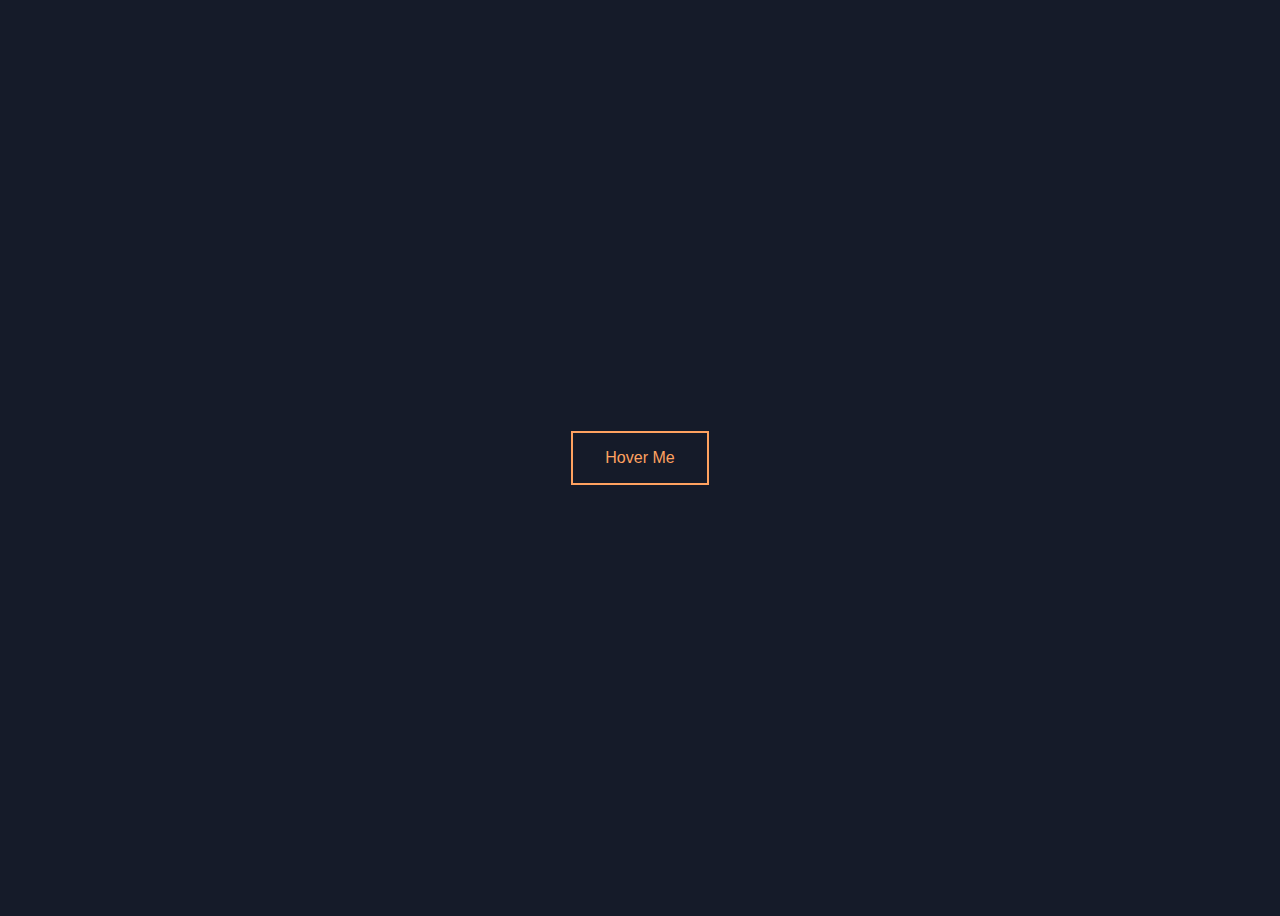
<file: Colt_Steele/Properties/HoverButton/Solution/index.html>
<!DOCTYPE html>
<html lang="en">

<head>
    <meta charset="UTF-8">
    <meta name="viewport" content="width=device-width, initial-scale=1.0">
    <title>Hover Me!</title>
    <link href="https://fonts.googleapis.com/css2?family=Roboto+Mono:wght@300&display=swap" rel="stylesheet">
    <link rel="stylesheet" href="button.css">
</head>

<body>
    <button>Hover Me</button>
</body>

</html>
</file>
<file: PassengerCounter/index.css>
body {
    background-size: cover;
    font-family: -apple-system, BlinkMacSystemFont, 'Segoe UI', Roboto, Oxygen, Ubuntu, Cantarell, 
    'Open Sans', 'Helvetica Neue', sans-serif;
    font-weight: bold;
    text-align: center;
}

h1{
    margin-top: 10px;
    margin-bottom: 10px;
}

h2{
    font-size: 50px;
    margin-top: 0;
    margin-bottom: 20px;
}

button{
    border: none;
    padding-top: 10px;
    padding-bottom: 10px;
    color: white;
    font-weight: bold;
    width: 200px;
    margin-bottom: 5px;
    border-radius: 5px;
}

#incremen-btn{
    background:darkred;
    
}

#save-btn{
    background: springgreen;
}
</file>
<file: PricingPanel/PriceTable/app.css>
html, body, div, span, applet, object, iframe,
h1, h2, h3, h4, h5, h6, p, blockquote, pre,
a, abbr, acronym, address, big, cite, code,
del, dfn, em, img, ins, kbd, q, s, samp,
small, strike, strong, sub, sup, tt, var,
b, u, i, center,
dl, dt, dd, ol, ul, li,
fieldset, form, label, legend,
table, caption, tbody, tfoot, thead, tr, th, td,
article, aside, canvas, details, embed, 
figure, figcaption, footer, header, hgroup, 
menu, nav, output, ruby, section, summary,
time, mark, audio, video {
	margin: 0;
	padding: 0;
	border: 0;
	font-size: 100%;
	font: inherit;
	vertical-align: baseline;
}
/* HTML5 display-role reset for older browsers */
article, aside, details, figcaption, figure, 
footer, header, hgroup, menu, nav, section {
	display: block;
}
body {
	line-height: 1;
}
ol, ul {
	list-style: none;
}
blockquote, q {
	quotes: none;
}
blockquote:before, blockquote:after,
q:before, q:after {
	content: '';
	content: none;
}
table {
	border-collapse: collapse;
	border-spacing: 0;
}

html {
  box-sizing: border-box;
  font-family: 'Open Sans', sans-serif;
}

body {
  background-color: #60a9ff;
  display: flex;
  justify-content: center;
  align-items: center;
  min-height: 100vh;
}

.panel {
  background-color: white;
  border-radius: 10px;
  padding: 15px 25px;
  width: 100%;
  max-width: 960px;
  display: flex;
  flex-direction: column;
  text-align: center;
  text-transform: uppercase;
}

.pricing-plan {
  border-bottom: 1px solid #e1f1ff;
}
.pricing-plan:last-child {
  border-bottom: none;
}

.pricing-img {
  margin-bottom: 25px;
  max-width: 100%;
}

.pricing-header {
  color: #888;
  font-weight: 600;
  letter-spacing: 1px;
}

.pricing-features {
  margin: 50px 0 25px;
  color: #016ff9;
}

.pricing-features-item {
  font-weight: 600;
  letter-spacing: 1px;
  font-size: 12px;
  line-height: 1.5;
  padding: 15px 0;
  border-top: 1px solid #e1f1ff;
}

.pricing-features-item:last-child{
  border-bottom: 1px solid #e1f1ff;
}

.pricing-price {
  color: #016ff9; 
  display: block;
  font-size: 32px;
  font-weight: 700;
}

.pricing-button {
  border: 1px solid #9dd1ff;
  border-radius: 10px;
  color: #348efe;
  display: inline-block;
  padding: 15px 35px;
  text-decoration: none;
  margin: 25px 0;
  transition: background-color 200ms ease-in-out;
}

.pricing-button:hover, .pricing-button:focus {
  background-color: #e1f1ff;
}

.pricing-button.is-featured {
  background-color: #48aaff;
  color: white;
}

.pricing-button.is-featured:hover, .pricing-button.is-featured:focus{
  background-color: #269aff;
  color: white;
}


@media (min-width: 900px){
  .panel {
    flex-direction: row;
  }
  .pricing-plan {
    border-bottom: none;
    border-right: 1px solid #e1f1ff;
    padding: 25px 50px;
  }
  .pricing-plan:last-child {
    border-right: none;
  }
}
</file>
<file: Colt_Steele/Properties/Background/app.css>
section {
    width: 80%;
    height: 800px;
    /* background-image: url("https://images.unsplash.com/photo-1564442038901-4f9a19d3d456?ixlib=rb-1.2.1&ixid=eyJhcHBfaWQiOjEyMDd9&auto=format&fit=crop&w=1227&q=80");
    background-size: cover;
    background-position: top; */
    background: center/cover url("https://images.unsplash.com/photo-1564442038901-4f9a19d3d456?ixlib=rb-1.2.1&ixid=eyJhcHBfaWQiOjEyMDd9&auto=format&fit=crop&w=1227&q=80");
    margin: 0 auto;
}

h1 {
    font-size: 150px;
    text-align:center;
    text-shadow: black -6px 6px;
    font-family: 'Courier New', Courier, monospace;
    font-weight: lighter;
    color:white;
}
</file>
<file: Colt_Steele/Properties/GoogleFonts/app.css>
body {
    font-family: Montserrat, sans-serif;
}

main {
    width: 60%;
    margin: 0 auto;
}

h1 {
    font-size: 3rem;
    margin-bottom: 0;
}

h1 + h2 {
    margin-top: 10px;
}

h1,h2,h3 {
    font-family: Roboto, sans-serif;
    font-weight: 100;
}
</file>
<file: Colt_Steele/Properties/Opacity/app.css>
section {
    width: 500px;
    height: 500px;
    background-color: magenta;
}

#rgba {
    width: 50%;
    height: 50%;
    background-color: rgba(255,255,255,0.7)
}

#opacity {
    width: 50%;
    height: 50%;
    background-color: yellow;
    opacity: 0.3;
}
</file>
<file: Colt_Steele/Properties/Position/app.css>
div {
    width: 100px;
    height: 100px;
    background-color: #3d405b;
    border: 2px solid black;
    margin: 10px;
    display: inline-block;
}


#middle {
    background-color: #81b29a;
}

#static #middle {
    position: static;
    top: 100px;
}

#relative #middle {
    position: relative;
    top: 50px;
    left: 50px;
}

#absolute {
    position: relative;
}

#absolute #middle {
    position: absolute;
    top: 1px;
    left: 1px;
}

#fixed #middle {
    position: fixed;
    top: 0;
    left: 400px;
}
</file>
<file: Colt_Steele/Properties/Transform/app.css>
h1 {
    background-color: #2a9d8f;
    border: 5px solid #264653;
    color: #eae2b7;
    padding: 0.7em;
    width: 300px;
    font-size: 1.8em;
    text-align:center;
    margin: 20px auto;
    font-family: Courier New;
    font-weight: lighter;
}

h1:nth-of-type(2n) {
    background-color: #e9c46a;
}
h1:nth-of-type(3n) {
    background-color: #f4a261;
}
h1:nth-of-type(4n) {
    background-color: #e76f51;
}


section:first-of-type h1:nth-of-type(1){
    transform: rotate(45deg);
}
section:first-of-type h1:nth-of-type(2){
    transform: scale(0.6);
}
</file>
<file: Colt_Steele/Properties/Transition/app.css>
.circle {
    width: 300px;
    height: 300px;
    background-color: magenta;
    transition: background-color 1s ease-in, border-radius 2s;
}

.circle:hover {
    background-color: cyan;
    border-radius: 50%;
}


 section div {
    height: 100px;
    width: 100px;
    background-color: turquoise;
    margin: 20px 0;
    transition: margin-left 3s;
} 

section:hover div {
    margin-left:500px;
}

div:nth-of-type(1){
    transition-timing-function: ease-in;
}
div:nth-of-type(2){
    transition-timing-function: ease-out;
}
div:nth-of-type(3){
    transition-timing-function: cubic-bezier(0.9, 0, 0.84, 0);
}
div:nth-of-type(4){
    transition-timing-function:  cubic-bezier(0.85, 0, 0.15, 1);
}
</file>
<file: Colt_Steele/Properties/HoverButton/Solution/button.css>
body {
  font-family: 'Roboto', sans-serif;
  display: flex;
  align-items: center;
  justify-content: center;
  height: 100vh;
  background-color: #151b29;
}

button {
  background: none;
  color:#ffa260;
  border: 2px solid;
  padding: 1em 2em;
  font-size: 1em;
  transition: color 0.25s, border-color 0.25s, box-shadow 0.25s,transform 0.25s;
}

button:hover {
  border-color: #f1ff5c;
  color: white;
  box-shadow: 0 0.5em 0.5em -0.4em #f1ff5c;
  transform: translateY(-0.25em);
  cursor: pointer;
}
</file>
